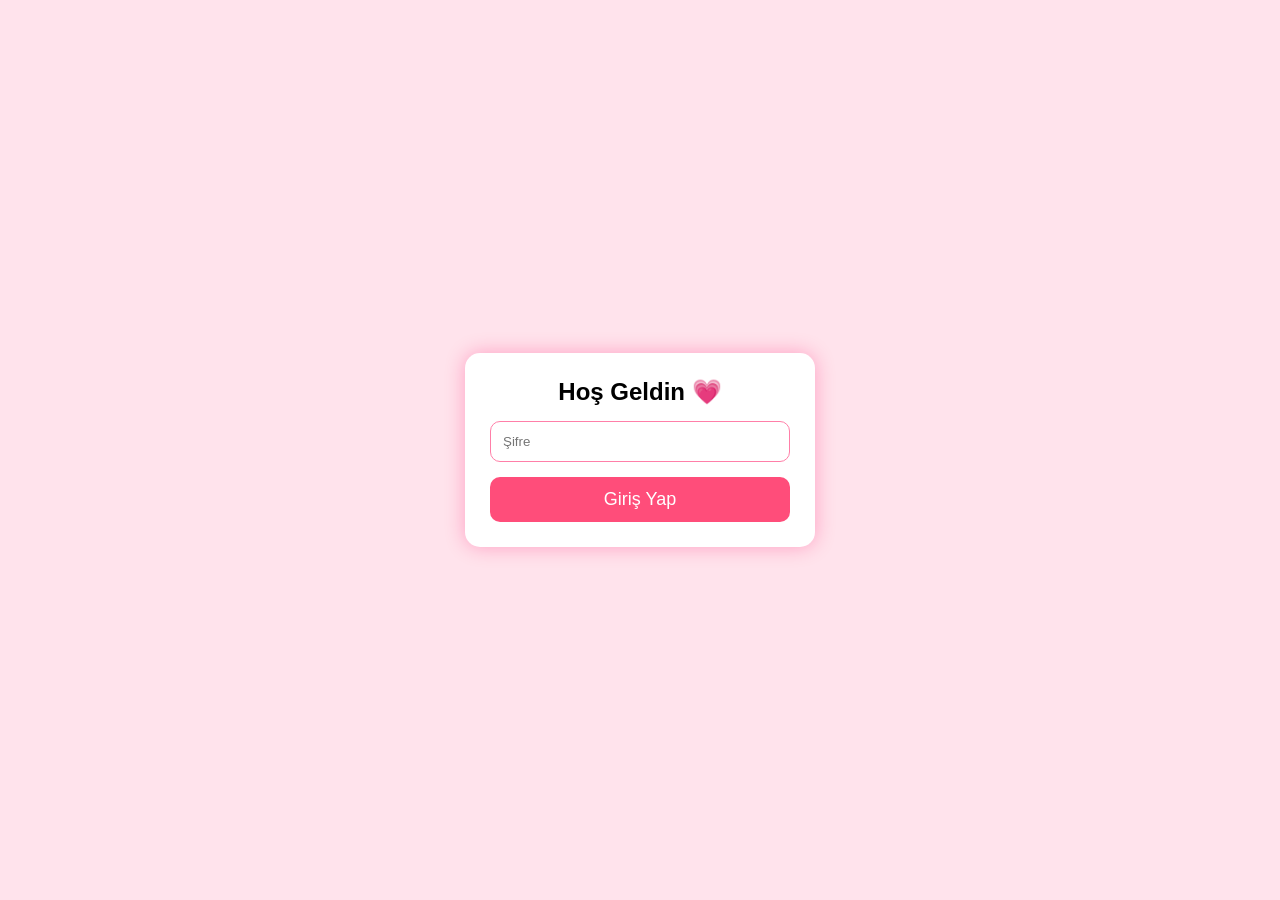
<file: index.html>
<!DOCTYPE html>
<html>
<head>
    <meta name="viewport" content="width=device-width, initial-scale=1">
    <link rel="stylesheet" href="style.css">
</head>

<body class="login-body">

<!-- 🔥 MÜZİK ARTIK BURADA -->
<audio id="bgm" autoplay loop muted>
    <source src="music/sarki1.mp3" type="audio/mpeg">
</audio>

<div class="login-box">
    <h2>Hoş Geldin 💗</h2>
    <input id="pass" type="password" placeholder="Şifre">
    <button onclick="login()">Giriş Yap</button>
    <p id="err"></p>
</div>

<script>
// 🔥 Mobilde müziği açan ana kod
document.addEventListener("touchstart", () => {
    const audio = document.getElementById("bgm");
    audio.muted = false;
    audio.play().catch(()=>{});
}, { once:true });

// 🔥 Girişte de müziği aç (ek garanti)
function login() {
    const p = document.getElementById("pass").value;

    const audio = document.getElementById("bgm");
    audio.muted = false;
    audio.play().catch(()=>{});

    if (p === "2728") {
        window.location.href = "letter.html";
    } else {
        document.getElementById("err").innerText = "Yanlış şifre";
    }
}
</script>
<audio id="bgm" autoplay loop muted playsinline>
    <source src="music/sarki1.mp3" type="audio/mpeg">
</audio>

<audio id="bgm" autoplay loop muted playsinline>
    <source src="music/sarki1.mp3" type="audio/mpeg">
</audio>

<script>
document.addEventListener("touchstart", () => {
    const a = document.getElementById("bgm");
    a.muted = false;
    a.play().catch(()=>{});
}, { once:true });

function login() {
    const p = document.getElementById("pass").value;

    const a = document.getElementById("bgm");
    a.muted = false;
    a.play().catch(()=>{});

    if (p === "2728") {
        window.location.href = "letter.html";
    } else {
        document.getElementById("err").innerText = "Yanlış şifre";
    }
}
</script>


</body>
</html>
</file>
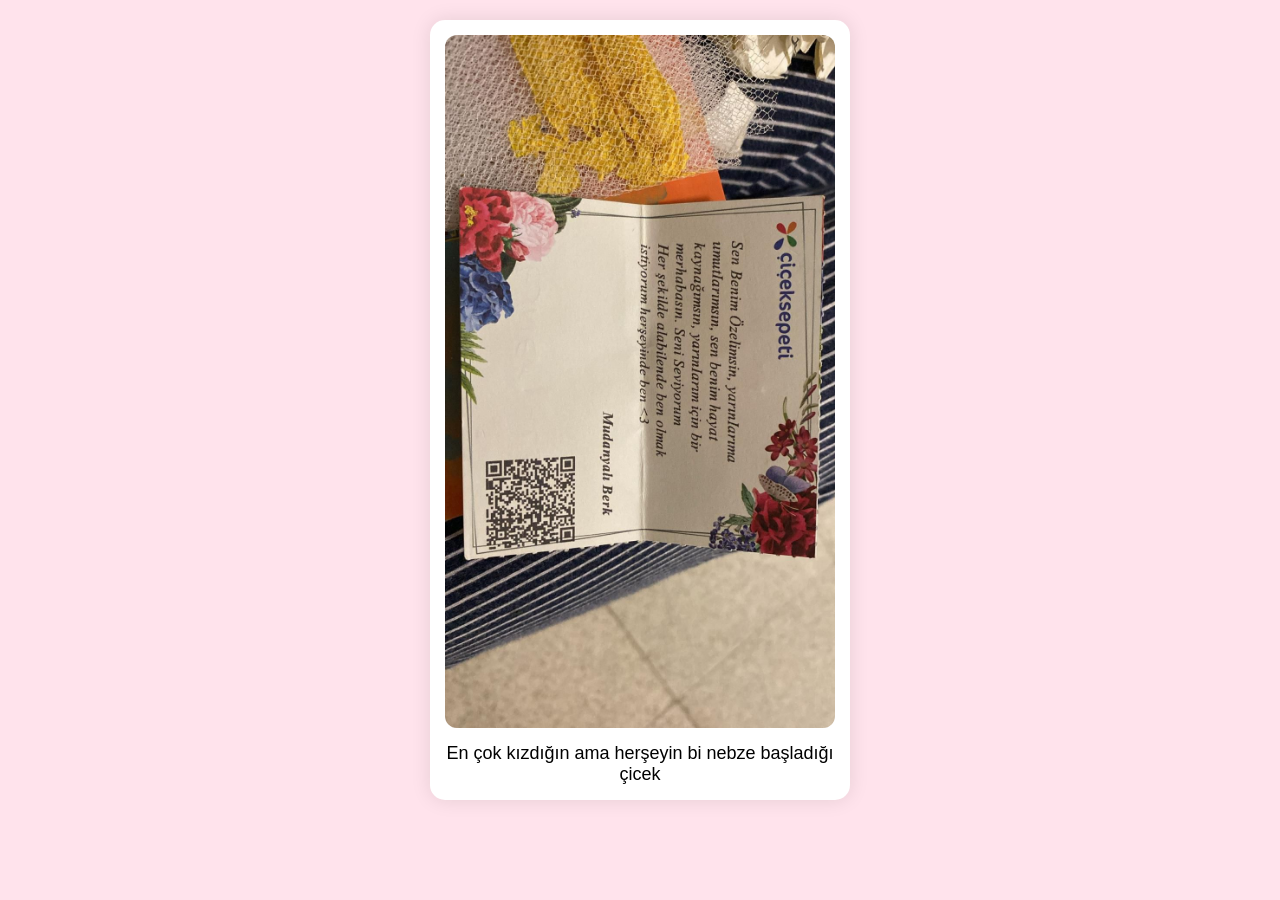
<file: cinema.html>
<!DOCTYPE html>
<html>
<head>
    <meta name="viewport" content="width=device-width, initial-scale=1">
    <link rel="stylesheet" href="style.css">
</head>

<body class="cinema-body">

<!-- MÜZİK -->
<iframe src="musicplayer.html" style="display:none;"></iframe>

<!-- 13 FOTO + MESAJ -->
<div class="cinema-card shine"><img src="images/foto1.jpg"><p>En çok kızdığın ama herşeyin bi nebze başladığı çicek</p></div>
<div class="cinema-card shine"><img src="images/foto2.jpg"><p>Sarı lale elbet bir gün yeri dolucak inanıyorum</p></div>
<div class="cinema-card shine"><img src="images/foto3.jpg"><p>Fotoğrafımız yok demiştik tam yaparken azarlamıştın</p></div>
<div class="cinema-card shine"><img src="images/foto4.jpg"><p>Yeşil Sana Çok Yakışıyo</p></div>
<div class="cinema-card shine"><img src="images/foto5.jpg"><p>Şuranın Yarısı Yok La</p></div>
<div class="cinema-card shine"><img src="images/foto6.jpg"><p>Çicek Defteri</p></div>
<div class="cinema-card shine"><img src="images/foto7.jpg"><p>İlk Aldığım Buket</p></div>
<div class="cinema-card shine"><img src="images/foto8.jpg"><p>Ölmeden Önce Son Fotoğrafı</p></div>
<div class="cinema-card shine"><img src="images/foto9.jpg"><p>Ne güzel uğraşmıştım la bunla da</p></div>
<div class="cinema-card shine"><img src="images/foto10.jpg"><p>Sana Tek Zararım</p></div>
<div class="cinema-card shine"><img src="images/foto11.jpg"><p>Hayatımın Sanırım En Güzel 5 Dakikasıydı</p></div>
<div class="cinema-card shine"><img src="images/foto12.jpg"><p>Aldım diye çok kızdığın ama nadide parçalardan</p></div>
<div class="cinema-card shine"><img src="images/foto13.jpg"><p>Araba o günden sonra dayanamadı la yokluğuna</p></div>

<!-- FINAL SAHNE -->
<div class="final-list" id="final">
    <div class="final-item"><img src="images/foto1.jpg"><p class="final-msg">En çok kızdığın ama herşeyin bi nebze başladığı çicek</p></div>
    <div class="final-item"><img src="images/foto2.jpg"><p class="final-msg">Sarı lale elbet bir gün yeri dolucak inanıyorum</p></div>
    <div class="final-item"><img src="images/foto3.jpg"><p class="final-msg">Fotoğrafımız yok demiştik tam yaparken azarlamıştın</p></div>
    <div class="final-item"><img src="images/foto4.jpg"><p class="final-msg">Yeşil Sana Çok Yakışıyo</p></div>
    <div class="final-item"><img src="images/foto5.jpg"><p class="final-msg">Şuranın Yarısı Yok La</p></div>
    <div class="final-item"><img src="images/foto6.jpg"><p class="final-msg">Çicek Defteri</p></div>
    <div class="final-item"><img src="images/foto7.jpg"><p class="final-msg">İlk Aldığım Buket</p></div>
    <div class="final-item"><img src="images/foto8.jpg"><p class="final-msg">Ölmeden Önce Son Fotoğrafı</p></div>
    <div class="final-item"><img src="images/foto9.jpg"><p class="final-msg">Ne güzel uğraşmıştım la bunla da</p></div>
    <div class="final-item"><img src="images/foto10.jpg"><p class="final-msg">Sana Tek Zararım</p></div>
    <div class="final-item"><img src="images/foto11.jpg"><p class="final-msg">Hayatımın Sanırım En Güzel 5 Dakikasıydı</p></div>
    <div class="final-item"><img src="images/foto12.jpg"><p class="final-msg">Aldım diye çok kızdığın ama nadide parçalardan</p></div>
    <div class="final-item"><img src="images/foto13.jpg"><p class="final-msg">Araba o günden sonra dayanamadı la yokluğuna</p></div>

    <h1 class="love-anim">Seni Seviyorum 💗</h1>
</div>

<!-- SLIDESHOW KODU -->
<script>
let index = 0;
const cards = document.querySelectorAll(".cinema-card");

function showCard() {
    cards.forEach(c => c.style.display = "none");
    cards[index].style.display = "flex";

    index++;

    if (index < cards.length) {
        setTimeout(showCard, 4000);
    } else {
        setTimeout(showFinal, 4000);
    }
}

function showFinal() {
    document.querySelectorAll(".cinema-card").forEach(c => c.style.display = "none");
    document.getElementById("final").style.display = "block";
}

showCard();
</script>
<audio id="bgm" autoplay loop muted playsinline>
    <source src="music/sarki1.mp3" type="audio/mpeg">
</audio>

<script>
document.addEventListener("touchstart", () => {
    const a = document.getElementById("bgm");
    a.muted = false;
    a.play().catch(()=>{});
}, { once:true });
</script>

</body>
</html>
</file>
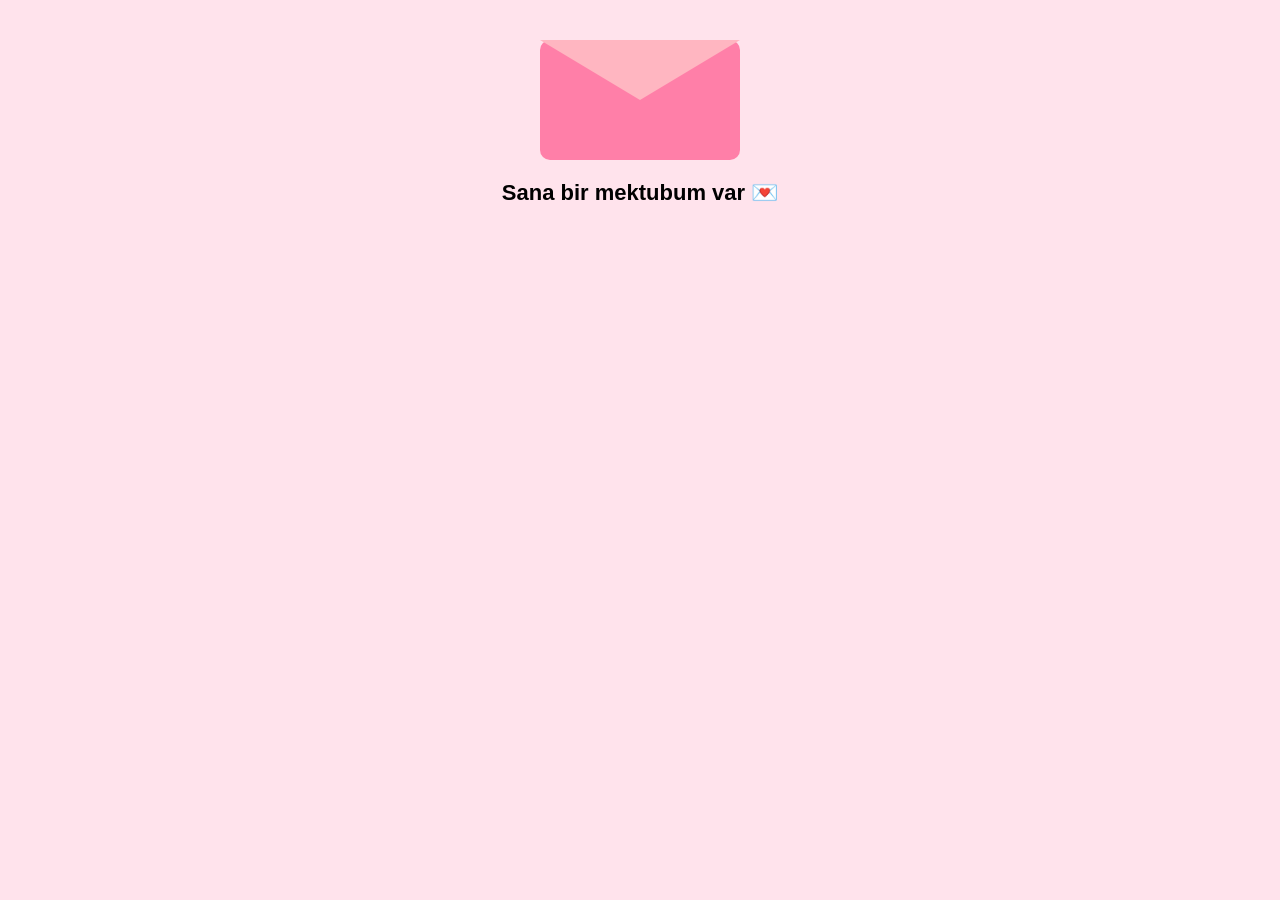
<file: letter.html>
<!DOCTYPE html>
<html>
<head>
    <meta name="viewport" content="width=device-width, initial-scale=1">
    <link rel="stylesheet" href="style.css">
</head>
<body class="letter-body">

<iframe src="musicplayer.html" style="display:none;"></iframe>

<div class="envelope" onclick="openLetter()"></div>
<h2 class="letter-text">Sana bir mektubum var 💌</h2>

<script>
function openLetter() {
    window.location.href = "cinema.html";
}
</script>
<audio id="bgm" autoplay loop muted playsinline>
    <source src="music/sarki1.mp3" type="audio/mpeg">
</audio>

<script>
document.addEventListener("touchstart", () => {
    const a = document.getElementById("bgm");
    a.muted = false;
    a.play().catch(()=>{});
}, { once:true });
</script>

</body>
</html>
</file>
<file: style.css>
/* GENEL */
* {
    margin: 0;
    padding: 0;
    box-sizing: border-box;
}

body {
    font-family: 'Poppins', sans-serif;
    background: #ffe3ec;
    overflow-x: hidden;
}

/* Mobil uyumlu container */
.container {
    width: 100%;
    max-width: 450px;
    margin: auto;
    padding: 20px;
}

/* Kalp yağmuru */
.heart {
    position: fixed;
    bottom: -20px;
    font-size: 24px;
    color: rgba(255,0,100,0.8);
    animation: hearts 6s linear infinite;
    pointer-events: none;
}

@keyframes hearts {
    0% { transform: translateY(0) scale(1); opacity: 1; }
    100% { transform: translateY(-200px) scale(1.5); opacity: 0; }
}

/* INDEX */
.login-body {
    display: flex;
    justify-content: center;
    align-items: center;
    min-height: 100vh;
}

.login-box {
    background: white;
    padding: 25px;
    border-radius: 15px;
    width: 90%;
    max-width: 350px;
    text-align: center;
    box-shadow: 0 0 20px rgba(255,0,100,0.3);
}

.login-box input {
    width: 100%;
    padding: 12px;
    margin-top: 15px;
    border-radius: 10px;
    border: 1px solid #ff7fa8;
}

.login-box button {
    width: 100%;
    padding: 12px;
    margin-top: 15px;
    background: #ff4d7a;
    border: none;
    border-radius: 10px;
    color: white;
    font-size: 18px;
}

/* LETTER */
.letter-body {
    display: flex;
    flex-direction: column;
    align-items: center;
    min-height: 100vh;
    padding-top: 40px;
}

.envelope {
    width: 200px;
    height: 120px;
    background: #ff7fa8;
    border-radius: 10px;
    position: relative;
    cursor: pointer;
}

.envelope:before {
    content: "";
    position: absolute;
    top: 0;
    left: 0;
    border-top: 60px solid #ffb6c1;
    border-left: 100px solid transparent;
    border-right: 100px solid transparent;
}

.letter-text {
    margin-top: 20px;
    font-size: 22px;
    text-align: center;
}

/* CINEMA */
.cinema-body {
    padding-top: 20px;
}

.cinema-card {
    display: none;
    flex-direction: column;
    align-items: center;
    background: white;
    padding: 20px;
    border-radius: 15px;
    width: 90%;
    max-width: 400px;
    margin: auto;
    box-shadow: 0 0 20px rgba(0,0,0,0.1);
}

.cinema-card img {
    width: 100%;
    border-radius: 10px;
}

.cinema-card p {
    margin-top: 15px;
    font-size: 18px;
    text-align: center;
}

/* FINAL */
.final-list {
    display: none;
    width: 90%;
    max-width: 450px;
    margin: auto;
    background: white;
    padding: 20px;
    border-radius: 15px;
}

.final-item {
    margin-bottom: 20px;
}

.final-item img {
    width: 100%;
    border-radius: 10px;
}

.final-msg {
    margin-top: 10px;
    font-size: 18px;
    text-align: center;
}

.love-anim {
    text-align: center;
    font-size: 28px;
    margin-top: 20px;
    color: #ff4d7a;
}
.cinema-card img,
.final-item img {
    width: 100%;
    max-width: 100%;
    height: auto;
    border-radius: 12px;
    object-fit: cover;
}
.cinema-card {
    width: 90%;
    max-width: 420px;
    margin: auto;
    display: none;
    flex-direction: column;
    align-items: center;
    background: white;
    padding: 15px;
    border-radius: 15px;
}
</file>
